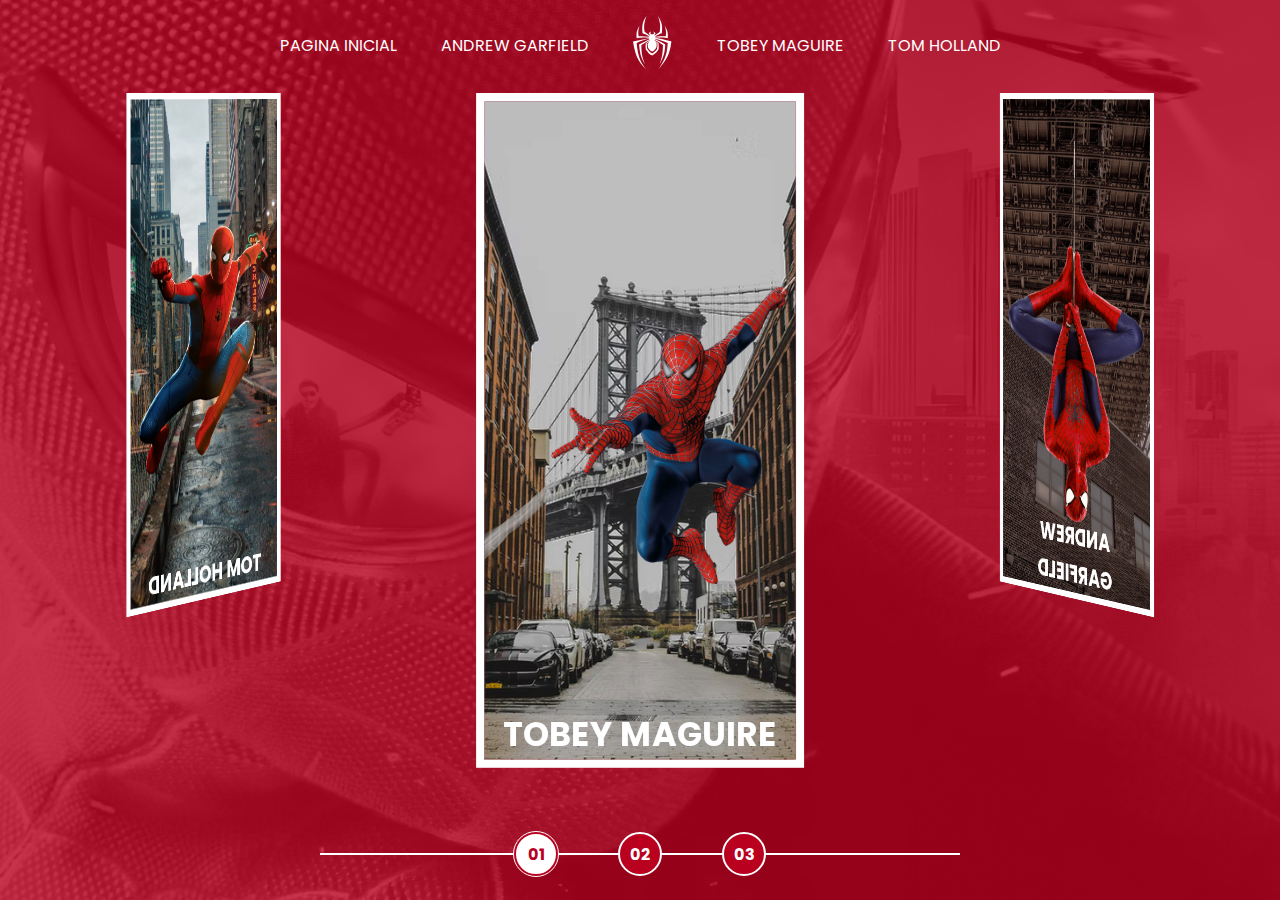
<file: index.html>
<!DOCTYPE html>
<html lang="en">
<head>
    <meta charset="UTF-8">
    <meta name="viewport" content="width=device-width, initial-scale=1.0">
    <link rel="shortcut icon" href="./src/img/icons/logospiderman.svg" type="image/x-icon">
    <title>Spider Man | Multiversos</title>
    <link rel="stylesheet" href="./src/styles/homeStyles.css">
</head>
<body>
    <nav class="s-menu">
        <ul>
            <li class="s-menu__item">
                <a href="/">Pagina Inicial</a>
            </li>
            <li class="s-menu__item">
                <a href="/src/pages/andrew-garfield/spyderman01.html">Andrew Garfield</a>
            </li>
            <li class="s-menu__item s-menu__icon">
                <img src="/src/img/icons/spider.svg" alt="Spider-Man Multiverse Icon">
            </li>
            <li class="s-menu__item">
                <a href="/src/pages/tobey-maguire/spyderman01.html">Tobey Maguire</a>
            </li>
            <li class="s-menu__item">
                <a href="/src/pages/tom-holland/spyderman01.html">Tom Holland</a>
            </li>
        </ul>
    </nav>

    <div class="s-container">
        <div class="s-cards-carousel" style="transform: translateZ(-40vw) rotateY(0deg);" >
            <a href="/src/pages/tobey-maguire/spyderman01.html" class="s-card" id="spider-man-Tobey-Maguire">
                <img class="s-card__background" src="src/img/pic-sm-bg-01.jpg">
                <img class="s-card__image" src="src/img/spider-man-01.png" alt="Tobey Maguire">
                <h2 class="s-card__title">Tobey Maguire</h2>
            </a>
            <a href="/src/pages/andrew-garfield/spyderman01.html" class="s-card" id="spider-man-Andrew-Garfield">
                <img class="s-card__background" src="src/img/pic-sm-bg-02.jpg">
                <img class="s-card__image" src="src/img/spider-man-02.png" alt="Andrew Garfield">
                <h2 class="s-card__title">Andrew Garfield</h2>
            </a>
            <a href="/src/pages/tom-holland/spyderman01.html" class="s-card" id="spider-man-Tom-Holland">
                <img class="s-card__background" src="src/img/pic-sm-bg-03.jpg">
                <img class="s-card__image" src="src/img/spider-man-03.png" alt="Tom Holland">
                <h2 class="s-card__title">Tom Holland</h2>
            </a>
        </div>
    </div>
    <div class="s-controller">
        <div class="s-controller__button s-controller__button--active" id="1" onclick="selectCarouselItem(this)">01</div>
        <div class="s-controller__button" id="2" onclick="selectCarouselItem(this)">02</div>
        <div class="s-controller__button" id="3" onclick="selectCarouselItem(this)">03</div>
        <div class="s-controller__line"></div>
    </div>
    

    <script src="./src/scripts/cardHoverAnimation.js" defer></script>
    <script src="./src/scripts/cardCarousel.js" defer></script>
</body>
</html>
</file>
<file: src/styles/homeStyles.css>
@import url(./global.css);
@import url(./reset.css);

body{
    background-color: var(--primary-color);
}

body::before{
    position: absolute;
    content: '';
    width: 100%;
    height: 100%;
    background-image: url(../img/spider-man-background.jpg);
    background-repeat: no-repeat;
    background-position: center;
    background-size: cover;
    opacity: 0.2;
    transition: background-image 1s ease-in-out, opacity 1s ease-in-out;
}

.s-menu{
    position: relative;
    width: 100%;
    padding: 1rem 0;
    text-align: center;
}

.s-menu__item{
    display: inline-block;
    margin: 0 1.25rem;
    text-transform: uppercase;
}

.s-menu__icon{
    width: 2.5rem;
    margin: 0 1.25rem;
    vertical-align: middle;
}

.s-container{
    position: relative;
    display: flex;
    align-items: center;
    justify-content: space-evenly;
    perspective: 3000px;
}

.s-cards-carousel{
    display: flex;
    justify-content: center;
    width: calc(100vw / 3 - 10%);
    transform-style: preserve-3d;
    transition:  transform 0.4s ease-in;
}

.s-card{
    position: absolute;
    width: 100%;
    height: 70vh;
    border: 0.5rem solid #ffffff;
    transition: filter .5s ease-in-out;
}

.s-card:nth-child(1){
    transform: rotateY(0deg) translateZ(50vw);
}

.s-card:nth-child(2){
    transform: rotateY(120deg) translateZ(50vw);
}

.s-card:nth-child(3){
    transform: rotateY(240deg) translateZ(50vw);
}

.s-card__background{
    position: absolute;
    width: 100%;
    height: 100%;
    object-fit: cover;
    opacity: 1;
    transition: opacity 1s ease-in-out;
}

.s-card__image{
    position: relative;
    width: 100%;
    height: 100%;
    object-fit: contain;
    transition: 1s ease-in-out;
}

.s-card__title{
    position: absolute;
    bottom: 0;
    width: 100%;
    font-size: 2rem;
    text-transform: uppercase;
    text-align: center;
    transition: bottom 1s ease-in-out;
}

.s-controller{
    position: absolute;
    bottom: 1.5rem;
    display: flex;
    justify-content: center;
    align-items: center;
    width: 100%;
    gap: 3.75rem;
    margin-top: 3rem;
}

.s-controller__button{
    display: flex;
    justify-content: center;
    align-items: center;
    width: 2.5rem;
    height: 2.5rem;
    background-color: var(--primary-color);
    font-size: 1rem;
    font-weight: bold;
    text-align: center;
    border: 2px solid #ffffff;
    border-radius: 50%;
    cursor: pointer;
    z-index: 1;
    transition: transform 0.3s ease-in-out;
}

.s-controller__button:hover{
    transform: scale(1.1);
}

.s-controller__line{
    position: absolute;
    width: 50%;
    height: 2px;
    background-color: #ffffff;
}

.s-controller__button--active{
    background-color: #ffffff;
    color: var(--primary-color);
    border: 0.18rem solid var(--primary-color);
    outline: 0.12rem solid #ffffff;
}

/* hover animation */
body[id^="spider-man-"]::before{
    opacity: 1;
}

body[id^="spider-man-"] .s-card:not(.s-card--hovered){
    filter: grayscale(100%);
}

body#spider-man-Tobey-Maguire--hovered::before{
    background-image: url("../img/pic-sm-bg-01.jpg"); 
}

body#spider-man-Andrew-Garfield--hovered::before{
    background-image: url("../img/pic-sm-bg-02.jpg"); 
}

body#spider-man-Tom-Holland--hovered::before{
    background-image: url("../img/pic-sm-bg-03.jpg"); 
}

.s-card--hovered .s-card__background{
    cursor: pointer;
    opacity: 0;
}

.s-card--hovered .s-card__image{
    transform: scale(1.4);
    filter: drop-shadow(30px 10px 4px rgba(0,0,0,.5));
}

.s-card--hovered .s-card__title{
    bottom: 50%;
}
</file>
